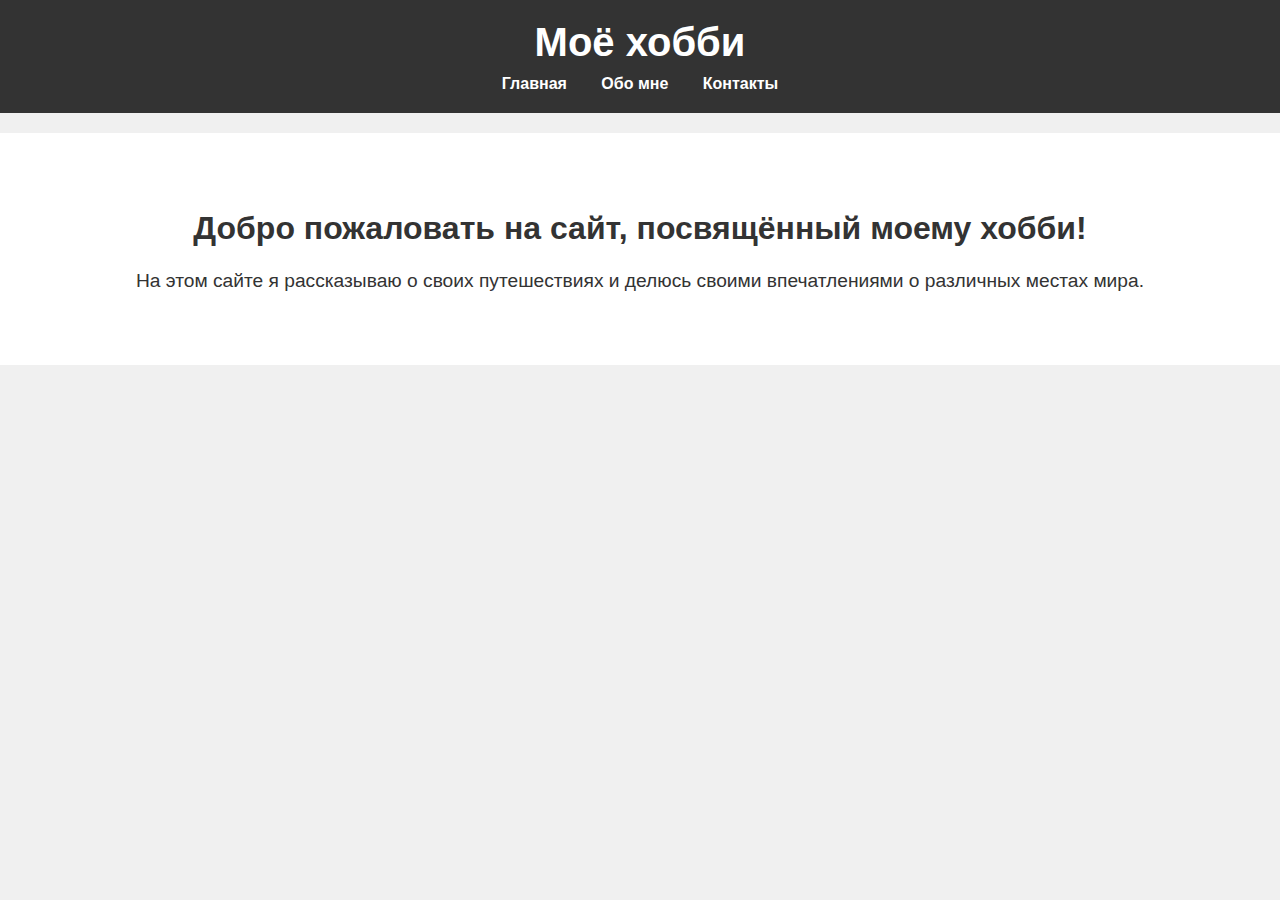
<file: index.html>
<!DOCTYPE html>
<html lang="ru">
<head>
    <meta charset="UTF-8">
    <meta name="viewport" content="width=device-width, initial-scale=1.0">
    <title>Моё хобби</title>
    <link rel="stylesheet" href="custom-styles.css">
</head>
<body>
    <header class="header">
        <div class="container">
            <h1>Моё хобби</h1>
            <nav class="navigation">
                <a href="index.html">Главная</a>
                <a href="about.html">Обо мне</a>
                <a href="contacts.html">Контакты</a>
            </nav>
        </div>
    </header>
    
    <main class="content">
        <div class="container">
            <h2>Добро пожаловать на сайт, посвящённый моему хобби!</h2>
            <p>На этом сайте я рассказываю о своих путешествиях и делюсь своими впечатлениями о различных местах мира.</p>
        </div>
    </main>
</body>
</html>
</file>
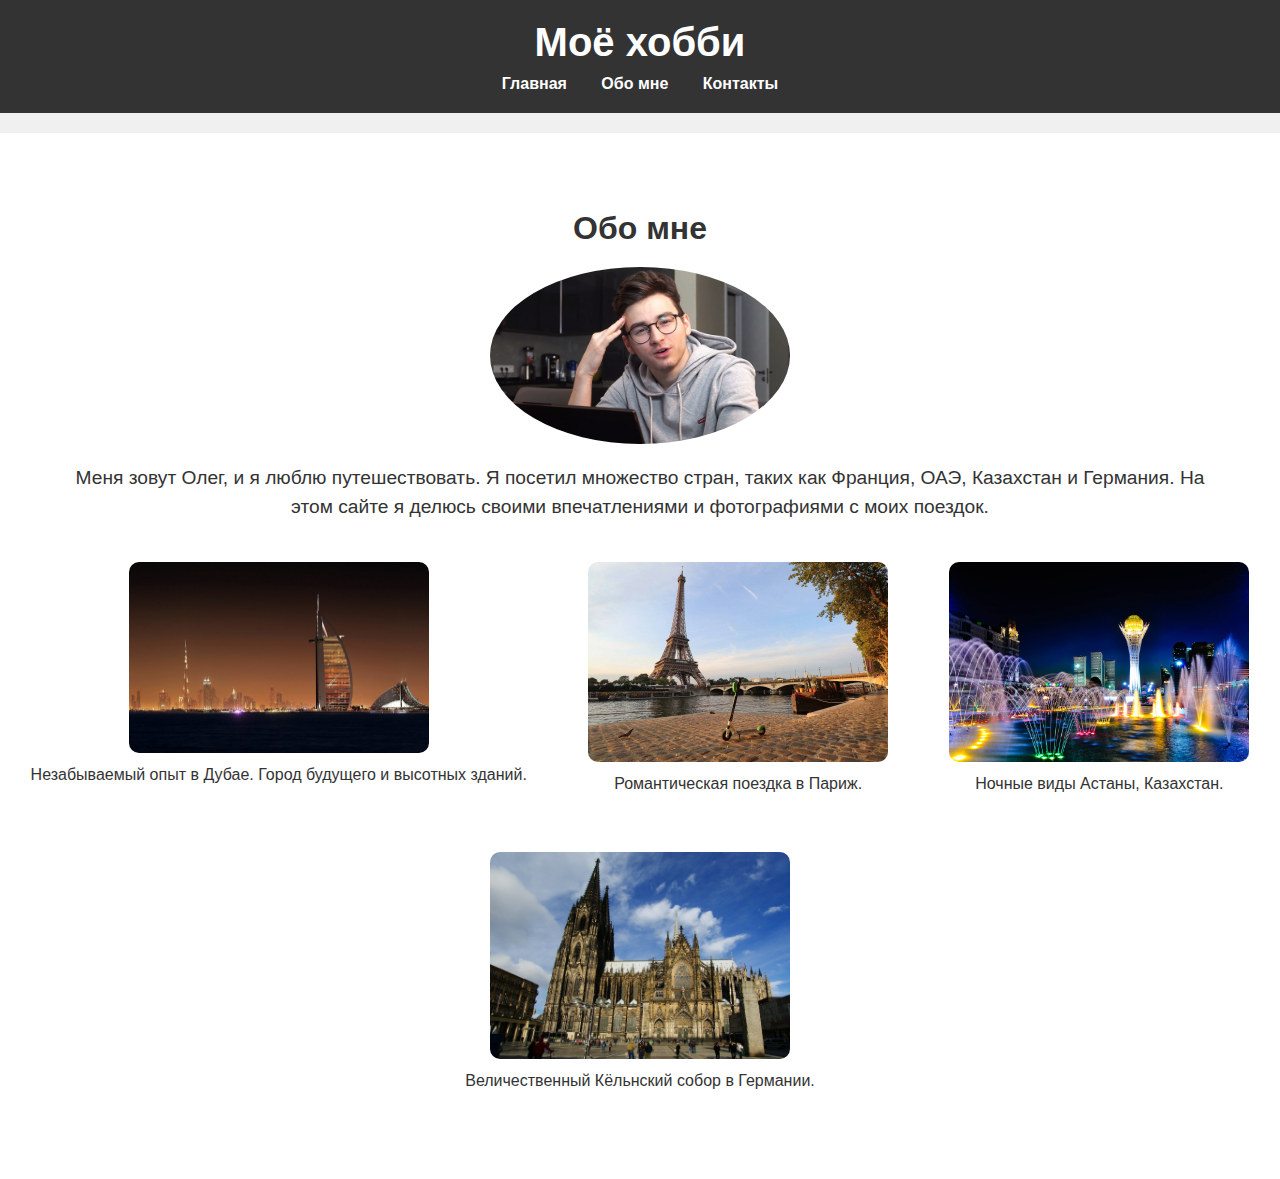
<file: about.html>
<!DOCTYPE html>
<html lang="ru">
<head>
    <meta charset="UTF-8">
    <meta name="viewport" content="width=device-width, initial-scale=1.0">
    <title>Обо мне</title>
    <link rel="stylesheet" href="custom-styles.css">
</head>
<body>
    <header class="header">
        <div class="container">
            <h1>Моё хобби</h1>
            <nav class="navigation">
                <a href="index.html">Главная</a>
                <a href="about.html">Обо мне</a>
                <a href="contacts.html">Контакты</a>
            </nav>
        </div>
    </header>
    
    <main class="content">
        <div class="container">
            <h2>Обо мне</h2>
            <img src="my_photo.jpg" alt="Профиль" class="profile-photo">
            <p>Меня зовут Олег, и я люблю путешествовать. Я посетил множество стран, таких как Франция, ОАЭ, Казахстан и Германия. На этом сайте я делюсь своими впечатлениями и фотографиями с моих поездок.</p>
        </div>

        <div class="gallery">
            <div class="travel-item">
                <img src="dubai.jpg" alt="Дубай">
                <p>Незабываемый опыт в Дубае. Город будущего и высотных зданий.</p>
            </div>
            <div class="travel-item">
                <img src="paris.jpg" alt="Париж">
                <p>Романтическая поездка в Париж.</p>
            </div>
            <div class="travel-item">
                <img src="astana.jpg" alt="Астана">
                <p>Ночные виды Астаны, Казахстан.</p>
            </div>
            <div class="travel-item">
                <img src="cologne.jpg" alt="Кёльн">
                <p>Величественный Кёльнский собор в Германии.</p>
            </div>
        </div>
    </main>
</body>
</html>
</file>
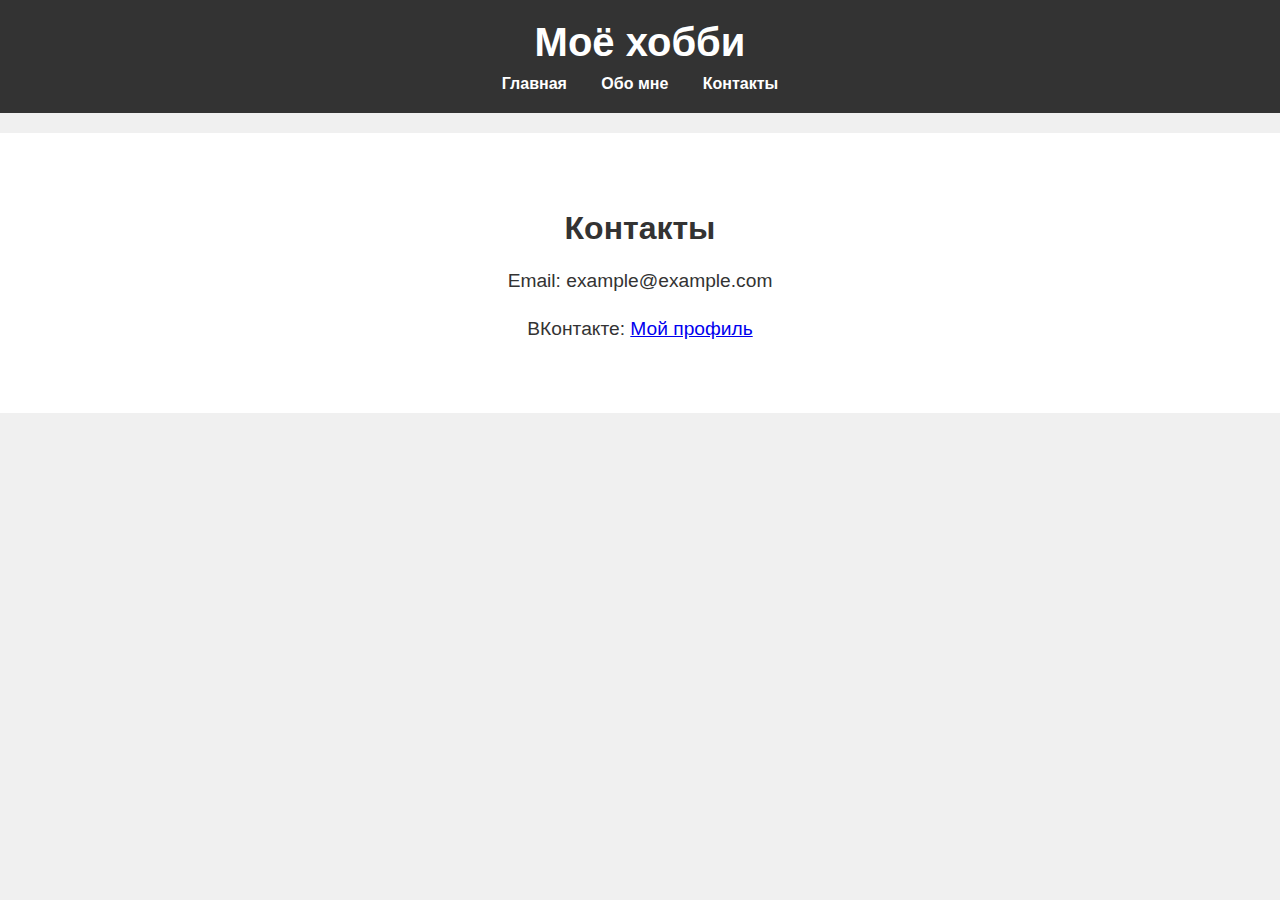
<file: contacts.html>
<!DOCTYPE html>
<html lang="ru">
<head>
    <meta charset="UTF-8">
    <meta name="viewport" content="width=device-width, initial-scale=1.0">
    <title>Контакты</title>
    <link rel="stylesheet" href="custom-styles.css">
</head>
<body>
    <header class="header">
        <div class="container">
            <h1>Моё хобби</h1>
            <nav class="navigation">
                <a href="index.html">Главная</a>
                <a href="about.html">Обо мне</a>
                <a href="contacts.html">Контакты</a>
            </nav>
        </div>
    </header>
    
    <main class="content">
        <div class="container">
            <h2>Контакты</h2>
            <p>Email: example@example.com</p>
            <p>ВКонтакте: <a href="https://vk.com/delogen" target="_blank">Мой профиль</a></p>
        </div>
    </main>
</body>
</html>
</file>
<file: custom-styles.css>
/* Основные стили */
body {
    font-family: 'Arial', sans-serif;
    margin: 0;
    padding: 0;
    background-color: #f0f0f0;
    color: #333;
}

.container {
    width: 90%;
    max-width: 1200px;
    margin: 0 auto;
}

.header {
    background-color: #333;
    color: #fff;
    padding: 20px 0;
    text-align: center;
}

.header h1 {
    margin: 0;
    font-size: 2.5rem;
}

.navigation {
    margin-top: 10px;
}

.navigation a {
    color: #fff;
    margin: 0 15px;
    text-decoration: none;
    font-weight: bold;
}

.navigation a:hover {
    color: #ffc107;
}

.content {
    padding: 50px 0;
    background-color: #fff;
    margin-top: 20px;
    text-align: center;
}

.content h2 {
    font-size: 2rem;
    margin-bottom: 20px;
}

.content p {
    font-size: 1.2rem;
    line-height: 1.5;
}

/* Стили для фото */
.profile-photo {
    width: 300px;
    height: auto;
    border-radius: 50%;
    margin-bottom: 20px;
}

img {
    max-width: 100%;
    height: auto;
    display: block;
    margin: 0 auto;
}

/* Галерея путешествий */
.gallery {
    display: flex;
    justify-content: space-around;
    flex-wrap: wrap;
    margin-top: 20px;
}

.travel-item {
    margin: 20px;
    text-align: center;
}

.travel-item img {
    width: 300px;
    height: auto;
    border-radius: 10px;
}

.travel-item p {
    margin-top: 10px;
    font-size: 1rem;
}
</file>
